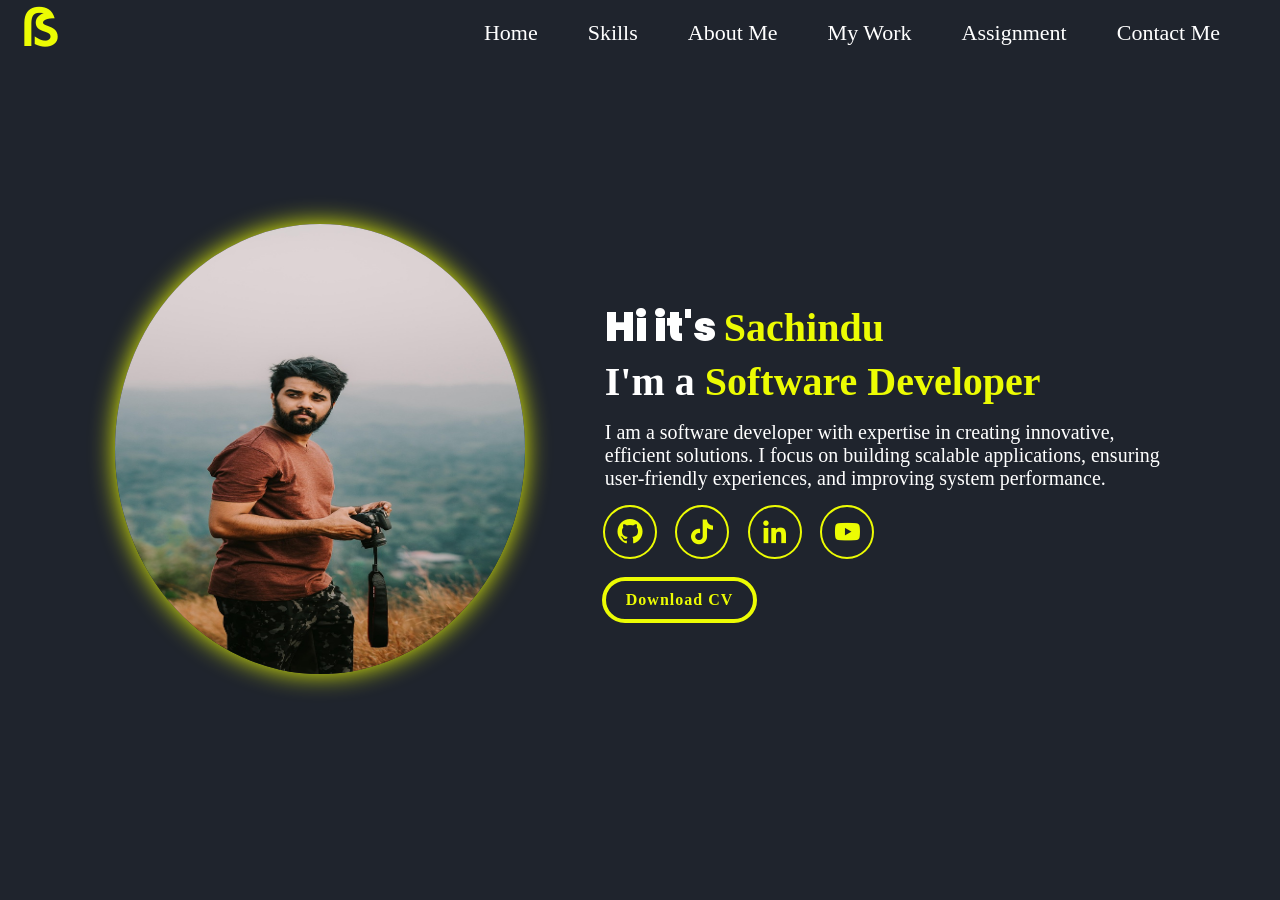
<file: Html/Index.html>
<!DOCTYPE html>
<html lang="en">
<head>
    <meta name="viewport" content="width=device-width, initial-scale=1.0">
    <meta charset="UTF-8">
    <title>Title</title>

    <link rel="preconnect" href="https://fonts.googleapis.com">
    <link href='https://unpkg.com/boxicons@2.1.4/css/boxicons.min.css' rel='stylesheet'>
    <link href="https://fonts.googleapis.com/css2?family=Poppins:ital,wght@0,100;0,200;0,300;0,400;0,500;0,600;0,700;0,800;0,900;1,100;1,200;1,300;1,400;1,500;1,600;1,700;1,800;1,900&family=Roboto:ital,wght@0,100..900;1,100..900&display=swap" rel="stylesheet">


    <link rel="stylesheet" href="../Styles/Menu.css">
    <link rel="stylesheet" href="../Styles/HeroSection.css">
    <link rel="stylesheet" href="../Styles/normalize.css">

</head>
<body>

<!--menu page start-->
<nav>
    <a href="" class="logo">ẞ</a>
    <div class="menu">
        <ul>
            <li><a href="#homee" class="active">Home</a></li>
            <li><a href="#skills">Skills</a></li>
            <li><a href="#aboutMe">About Me</a></li>
            <li><a href="#page5">My Work</a></li>
            <li><a href="">Assignment</a></li>
            <li><a href="#contact">Contact Me</a></li>
        </ul>
    </div>
    <img src="../Asessts/Images/icons8-menu-50.png" class="menu-btn">

</nav>
<!--menu page end-->

<!--home page start-->
<section class="home" id="homee">
    <div class="homeImg">
        <img src="../Asessts/Images/test1.png" alt="homeImage" height="450px">
    </div>
    <div class="home-content">
        <h1>Hi it's <span>Sachindu</span></h1>
        <h3>I'm a <span>Software Developer</span></h3>
        <p>I am a software developer with expertise in creating innovative, efficient solutions. I focus on building scalable applications, ensuring user-friendly experiences, and improving system performance.</p>
        <div class="social-icons">
            <a href="https://github.com/Sachinnn22"><i class='bx bxl-github'></i></a>
            <a href=""><i class='bx bxl-tiktok'></i></a>
            <a href=""><i class='bx bxl-linkedin'></i></a>
            <a href=""><i class='bx bxl-youtube'></i></a>
        </div>
        <a href="" class="cv">Download CV</a>
    </div>
</section>
<!--home page end-->

</body>
</html>
</file>
<file: Styles/Menu.css>
* {
    margin: 0;
    padding: 0;
    box-sizing: border-box;
    border: none;
    outline: none;
    font-family: 'Merriweather', serif;
}

html {
    font-size: 62.5%;
}

body {
    width: 100%;
    height: 100vh;
    overflow-x: hidden;
    background-color: #1f242d;
    color: white;
}

.header, nav {
    position: fixed;
    top: 0;
    left: 0;
    width: 100%;
    height: 60px;
    display: flex;
    align-items: center;
    background-color: #1f242d;
    z-index: 100;
    padding: 0 20px;
}

.logo {
    font-size: 5rem;
    color: #ecfc03;
    font-weight: 800;
    cursor: pointer;
    transition: 0.5s ease;
    text-decoration: none;
    margin: 0;
}

.logo:hover {
    transform: scale(1.1);
    color: #b74b4b;
}

nav ul {
    display: flex;
    position: fixed;
    list-style: none;
    right: 10px;
    top: 20px;
    margin: 0;
    padding: 0;
}

nav ul li {
    margin-right: 50px;
}

nav ul li a {
    font-size: 2.2rem;
    color: white;
    font-weight: 500;
    transition: 0.3s ease;
    border-bottom: 3px solid transparent;
    text-decoration: none;
}

nav ul li a:hover,
nav ul li a:active {
    color: #ecfc03;
    border-bottom: 3px solid #ecfc03;
}

.menu-btn {
    display: none;
    cursor: pointer;
}

@media (max-width: 320px) {
    .logo {
        display: none;
    }
    nav ul {
        display: none;
    }
    .menu-btn {
        display: block;
    }
}

@media (max-width: 375px) {
    .logo {
        display: none;
    }
    nav ul {
        display: none;
    }
    .menu-btn {
        display: block;
    }
}

@media (max-width: 425px) {
    .logo {
        display: none;
    }
    nav ul {
        display: none;
    }
    .menu-btn {
        display: block;
    }
}

@media (max-width: 768px) {
    .logo {
        display: none;
    }
    nav ul {
        display: none;
    }
    .menu-btn {
        display: block;
    }
}
</file>
<file: Styles/HeroSection.css>
section{
    min-height: 100vh;
    padding: 5rem 9% 5rem;
}

.home{
    display: flex;
    flex-direction: row;
    justify-content: center;
    align-items: center;
    gap: 8rem;
    background-color: #1f242d;
}
span{
    color: #ecfc03;
}

.home-content h1{
    font-family: "Poppins";
    font-size: 4rem;
    margin-bottom: 8px;
    font-weight: 900;
}

.home-content h3{
    font-size: 4rem;
    font-weight: 700;
}

.home-content p {
    font-family:"Merriweather", serif;
    font-size: 2rem;
    margin-top: 16px;

}

.homeImg{
    border-radius: 50%;
}

.homeImg img{
    position: relative;
    width:32vw ;
    border-radius: 50%;
    box-shadow: 0 0 25px #ecfc03 ;
    cursor: pointer;
    transition: 0.2s linear;
}

.homeImg img:hover{
    font-size: 1.8rem;
    font-weight: 500;
}

.social-icons a{
    text-decoration: none;
    display: inline-flex;
    font-size: 30px;
    position: relative;
    top: 15px;
    left: -10px;
    right: 28px;
    padding: 10px;
    border: 2px solid #ecfc03 ;
    border-radius: 50%;
    color: #ecfc03;
    margin: 0 8px;
    transition: .5s;
}

.social-icons a:hover{
    background-color: #ecfc03;
    transition-duration: 1000ms;
    color:  #1f242d;
    box-shadow: 0 0 10px #ecfc03;
}

.cv{
    margin-top: 33px;
    display: inline-block;
    padding: 1rem 2rem;
    background-color: #1f242d;
    border-radius: 9rem;
    margin-left:-3px ;
    font-size: 1.6rem;
    color: #ecfc03;
    letter-spacing: 0.1rem;
    font-weight: 600;
    border: 4px solid #ecfc03;
    transition: 0.3s ease;
    font-family: "Book Antiqua";
    cursor: pointer;
    text-decoration: #ecfc03;

}

.cv:hover{
    transform: scale(1.03);
    background-color: #ecfc03;
    color: #1f242d;
    box-shadow: 0 0 25px #ecfc03;
}

@media screen and (max-width: 320px) {
    .home {
        flex-direction: column;
        gap: 4rem;
        text-align: center;
    }

    .home-content h1 {
        font-size: 2.5rem;
    }

    .home-content h3 {
        font-size: 2rem;
    }

    .home-content p {
        font-size: 1.2rem;
    }

    .homeImg img {
        width: 10vw;
    }

    .social-icons a {
        font-size: 20px;
        padding: 8px;
    }

    .cv {
        font-size: 1.2rem;
        padding: 0.8rem 1.5rem;
    }
}

/* Mobile - 375px */
@media screen and (max-width: 375px) {
    .home-content h1 {
        font-size: 2.8rem;
    }

    .home-content h3 {
        font-size: 2.5rem;
    }

    .home-content p {
        font-size: 1.4rem;
    }

    .homeImg img {
        width: 65vw;
    }

    .social-icons a {
        font-size: 22px;
    }
}

@media screen and (max-width: 425px) {
    .home-content h1 {
        font-size: 3rem;
    }

    .home-content h3 {
        font-size: 2.8rem;
    }

    .home-content p {
        font-size: 1.5rem;
    }

    .homeImg img {
        width: 60vw;
    }
}

@media screen and (max-width: 768px) {
    .home {
        margin-top: 20px;
        flex-direction: column;
        gap: 5rem;
        text-align: center;
    }

    .home-content h1 {
        font-size: 3.5rem;
    }

    .home-content h3 {
        font-size: 3rem;
    }

    .home-content p {
        font-size: 1.8rem;
    }

    .homeImg img {
        width: 50vw;
    }
}
</file>
